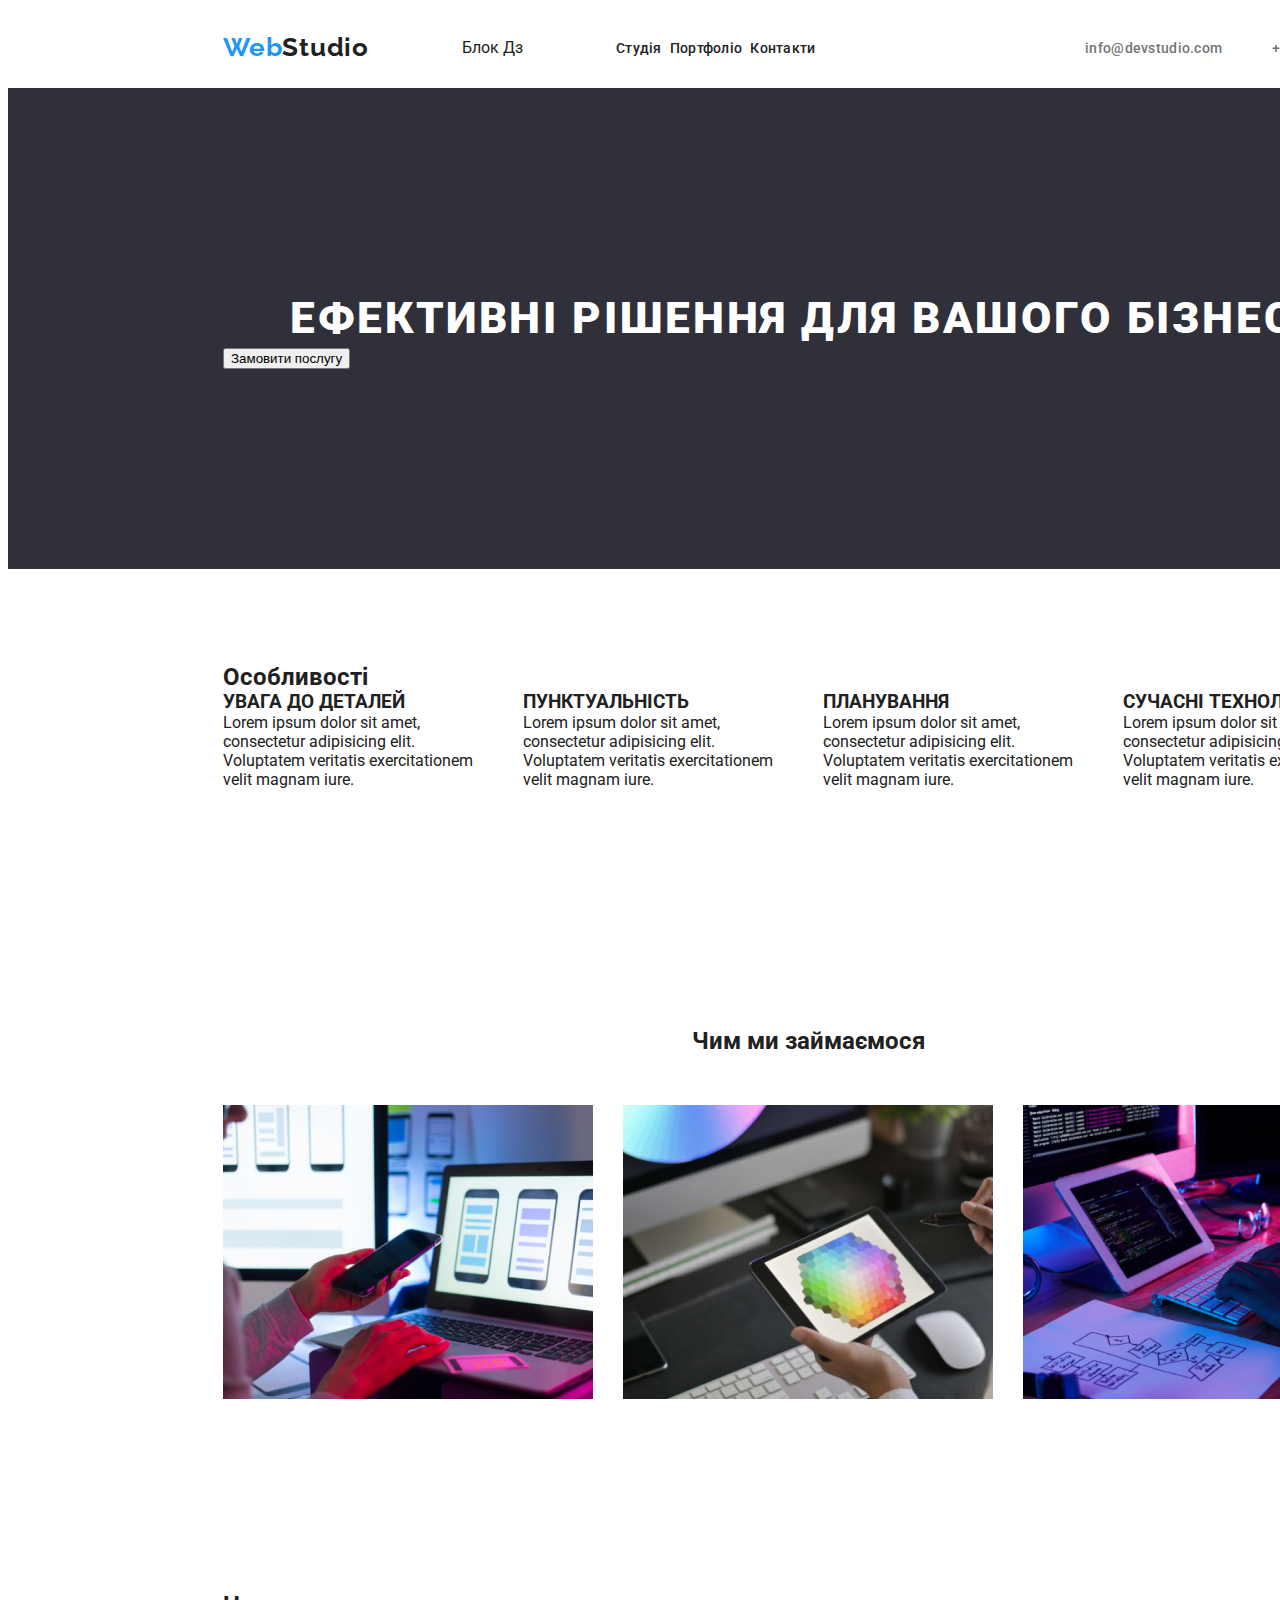
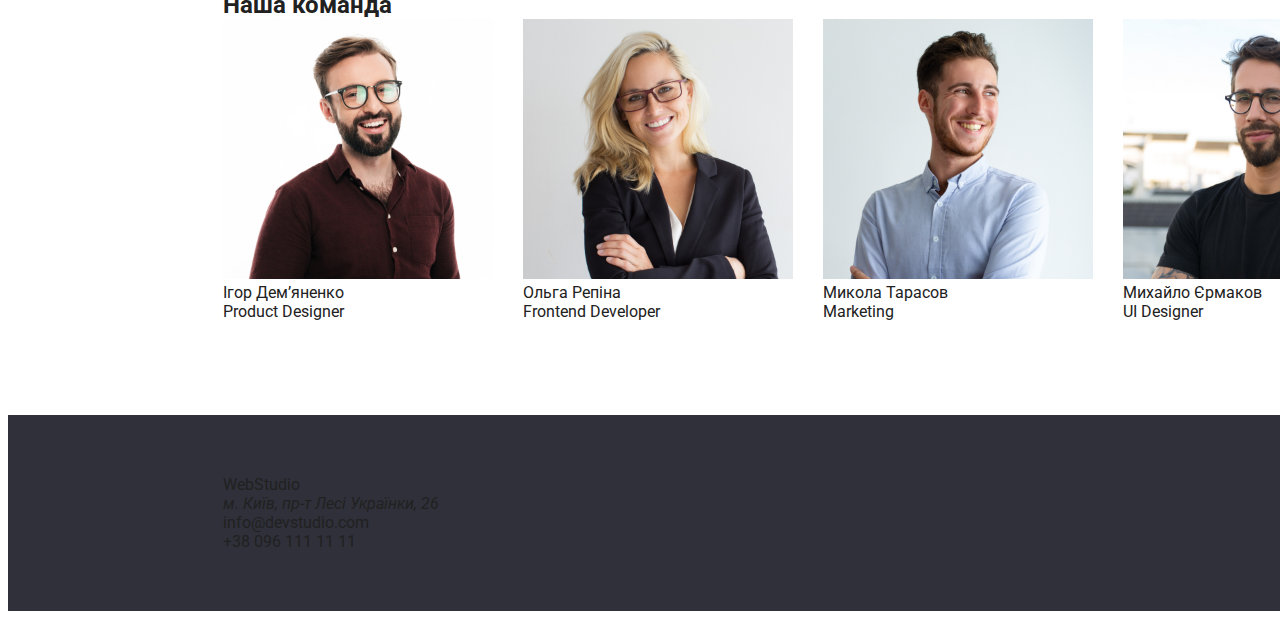
<file: index.html>
<!DOCTYPE html>
<html lang="en">
<head>
    <meta charset="UTF-8">
    <meta http-equiv="X-UA-Compatible" content="IE=edge">
    <meta name="viewport" content="width=device-width, initial-scale=1.0">
    <title>Webstudio</title>
    <link rel="stylesheet" href="https://cdnjs.cloudflare.com/ajax/libs/modern-normalize/1.1.0/modern-normalize.min.css" integrity="sha512-wpPYUAdjBVSE4KJnH1VR1HeZfpl1ub8YT/NKx4PuQ5NmX2tKuGu6U/JRp5y+Y8XG2tV+wKQpNHVUX03MfMFn9Q==" crossorigin="anonymous" referrerpolicy="no-referrer" />
    <link rel="preconnect" href="https://fonts.googleapis.com">
<link rel="preconnect" href="https://fonts.gstatic.com" crossorigin>
<link href="https://fonts.googleapis.com/css2?family=Raleway:wght@700&family=Roboto:wght@400;500;700;900&display=swap" rel="stylesheet">
    <link rel="stylesheet" href="./2style.css">
</head>
<body>
    <!--Шапка -->
    <header class=" section header">
        <div class="container nav">
            <a class="logo" href="./"><span>Web</span>Studio</a>
        <nav>
            <ul>
                <li> <a href="./block.html">Блок Дз</a></li>
            </ul>
        </nav>
        <nav>
            <ul class="navlist">

                <li  class="nav-item"><a class="nav-link" href="./">Студія</a></li>

                <li class="nav-item"><a class="nav-link" href="./portfolio.html">Портфоліо</a></li>

                 <li class="nav-item"><a class="nav-link" href="">Контакти</a></li>


            </ul>
        </nav>    
            <ul class="contacts-list" >
                
                <li class="contact-item" >    <a class="contact-link" href="">info@devstudio.com</a> </li>
                <li class="contact-item" >  <a class="contact-link" href="">+38 096 111 11 11</a> </li>
                
            </ul>
        </div>
    </header>
    <main>
        <!--  Секція Герой -->
        <section class="section hero">
           <div class="container">
            <h1 class="hero-title"> ефективні рішення для вашого бізнесу</h1>
            <button class="hero-button" type="button">Замовити послугу</button>
           </div>
        </section  >
        <section class="section" >
            <!-- Секція Особливості -->
            <div class="container">
                <h2>Особливості</h2>
            <ul class="fetures">
                <li class="fetures-item">
                    <h3>УВАГА ДО ДЕТАЛЕЙ</h3>
                    <p>Lorem ipsum dolor sit amet, consectetur adipisicing elit. Voluptatem veritatis exercitationem velit magnam iure.</p>
                </li>
                <li class="fetures-item">
                    <h3>ПУНКТУАЛЬНІСТЬ</h3>
                    <p>Lorem ipsum dolor sit amet, consectetur adipisicing elit. Voluptatem veritatis exercitationem velit magnam iure.</p>
                </li>
                <li class="fetures-item">
                    <h3>ПЛАНУВАННЯ</h3>
                    <p>Lorem ipsum dolor sit amet, consectetur adipisicing elit. Voluptatem veritatis exercitationem velit magnam iure.</p>
                </li>
                <li class="fetures-item">
                    <h3>СУЧАСНІ ТЕХНОЛОГЇ</h3>
                    <p>Lorem ipsum dolor sit amet, consectetur adipisicing elit. Voluptatem veritatis exercitationem velit magnam iure.</p>
                </li>
            </ul>
            </div>
        </section>
        <section class="section" >
            <!-- секція занят -->
            <div class="container">
                <h2 class="action-title">Чим ми займаємося</h2>
            <ul class="action" >
                <li class="action-item">
                    <img src="./images/img (1).jpg" alt="Робочий стіл">
                </li>
                <li class="action-item">
                    <img src="./images/img (2).jpg" alt="Планшет">
                </li>
                 <li class="action-item">
                    <img src="./images/img.jpg" alt="Кодинг">
                </li>
            </ul>

            </div>
        </section>
        <!-- Наша команда -->
        <section class="section" >
            <div class="container">
                <h2>Наша команда</h2>
            <ul  class="team">
                <li class="team-item">
                    <img class="team-img" src="./images/img (3).jpg" alt="Ігор Дем’яненко">
                    <p>Ігор Дем’яненко</p>
                    <p>Product Designer</p>
                </li>
                <li class="team-item">
                    <img class="team-img" src="./images/img (4).jpg" alt="Ольга Репіна">
                    <p>Ольга Репіна</p>
                    <p>Frontend Developer</p>
                </li>
                <li class="team-item">
                    <img class="team-img" src="./images/img (5).jpg" alt="Микола Тарасов">
                    <p>Микола Тарасов</p>
                    <p>Marketing</p>
                </li>
                <li class="team-item">
                    <img class="team-img" src="./images/img (6).jpg" alt="Михайло Єрмаков">
                    <p>Михайло Єрмаков</p>
                    <p>UI Designer</p>
                </li>
            </ul>
            </div>
        </section>
    </main>
    <!-- Футер -->
    <footer class="section footer">
        <div class="container">
            <a   href=""><span>Web</span>Studio</a>
        <address>м. Київ, пр-т Лесі Українки, 26</address>
        <ul>
                
            <li>    <a href=" mail:info@devstudio.com">info@devstudio.com</a> </li>
            <li>  <a href="tel:+38 096 111 11 11">+38 096 111 11 11</a> </li>
            
        </ul>
        </div>
    </footer>
</body>
</html>
</file>
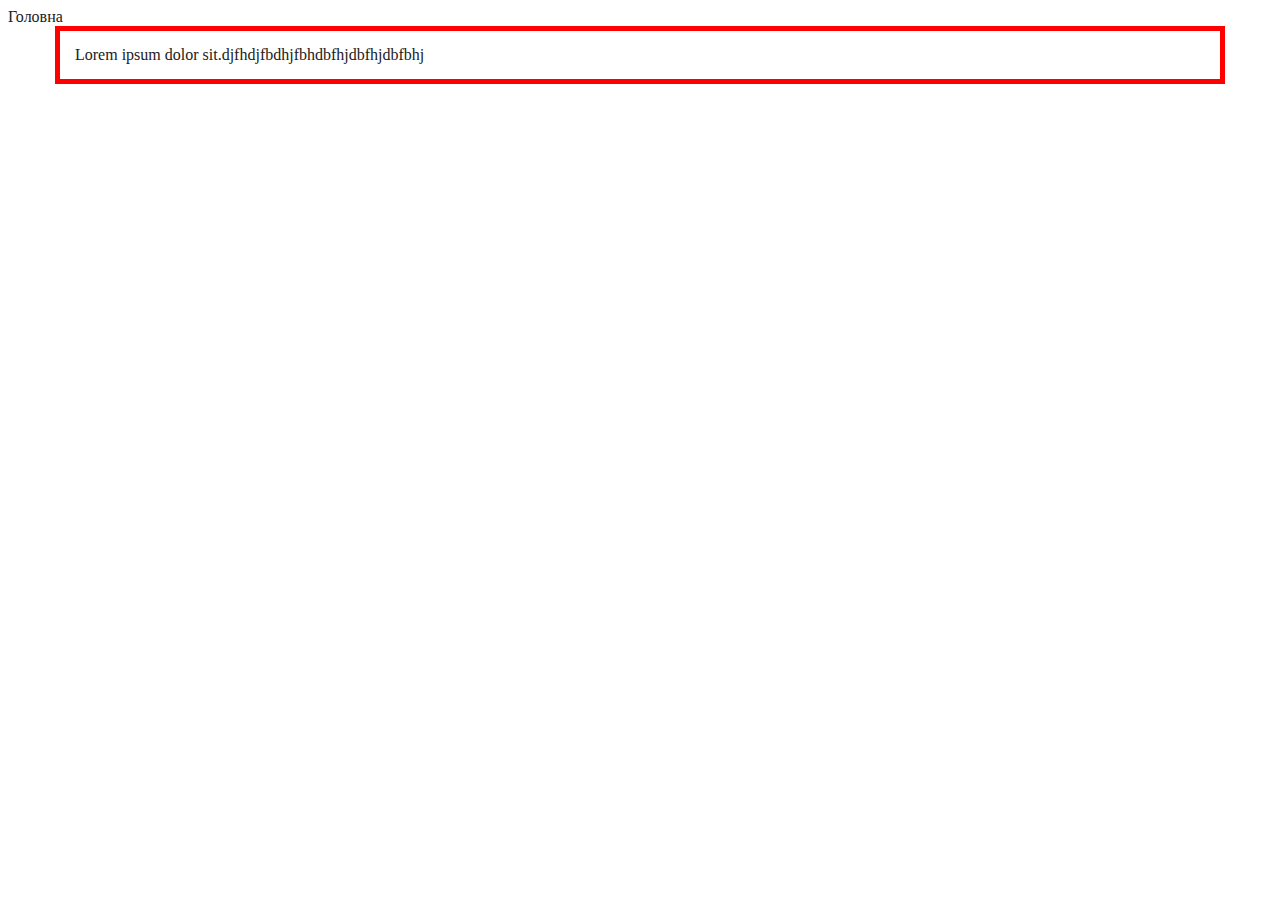
<file: block.html>
<!DOCTYPE html>
<html lang="en">
<head>
    <meta charset="UTF-8">
    <meta http-equiv="X-UA-Compatible" content="IE=edge">
    <meta name="viewport" content="width=device-width, initial-scale=1.0">
    <title>Block</title>
    <link rel="stylesheet" href="./2style.css">
    <style>
        /* блокові модельки та дз */
       
        
        
        p{
            
            border: 5px solid red ;
            padding: 15px;
        }
        
    </style>
</head>
<body>
    <a href="./index.html">Головна</a>
    <div class="container">
    <p> Lorem ipsum dolor sit.djfhdjfbdhjfbhdbfhjdbfhjdbfbhj</p>
    
    </div>
    
</body>
</html>
</file>
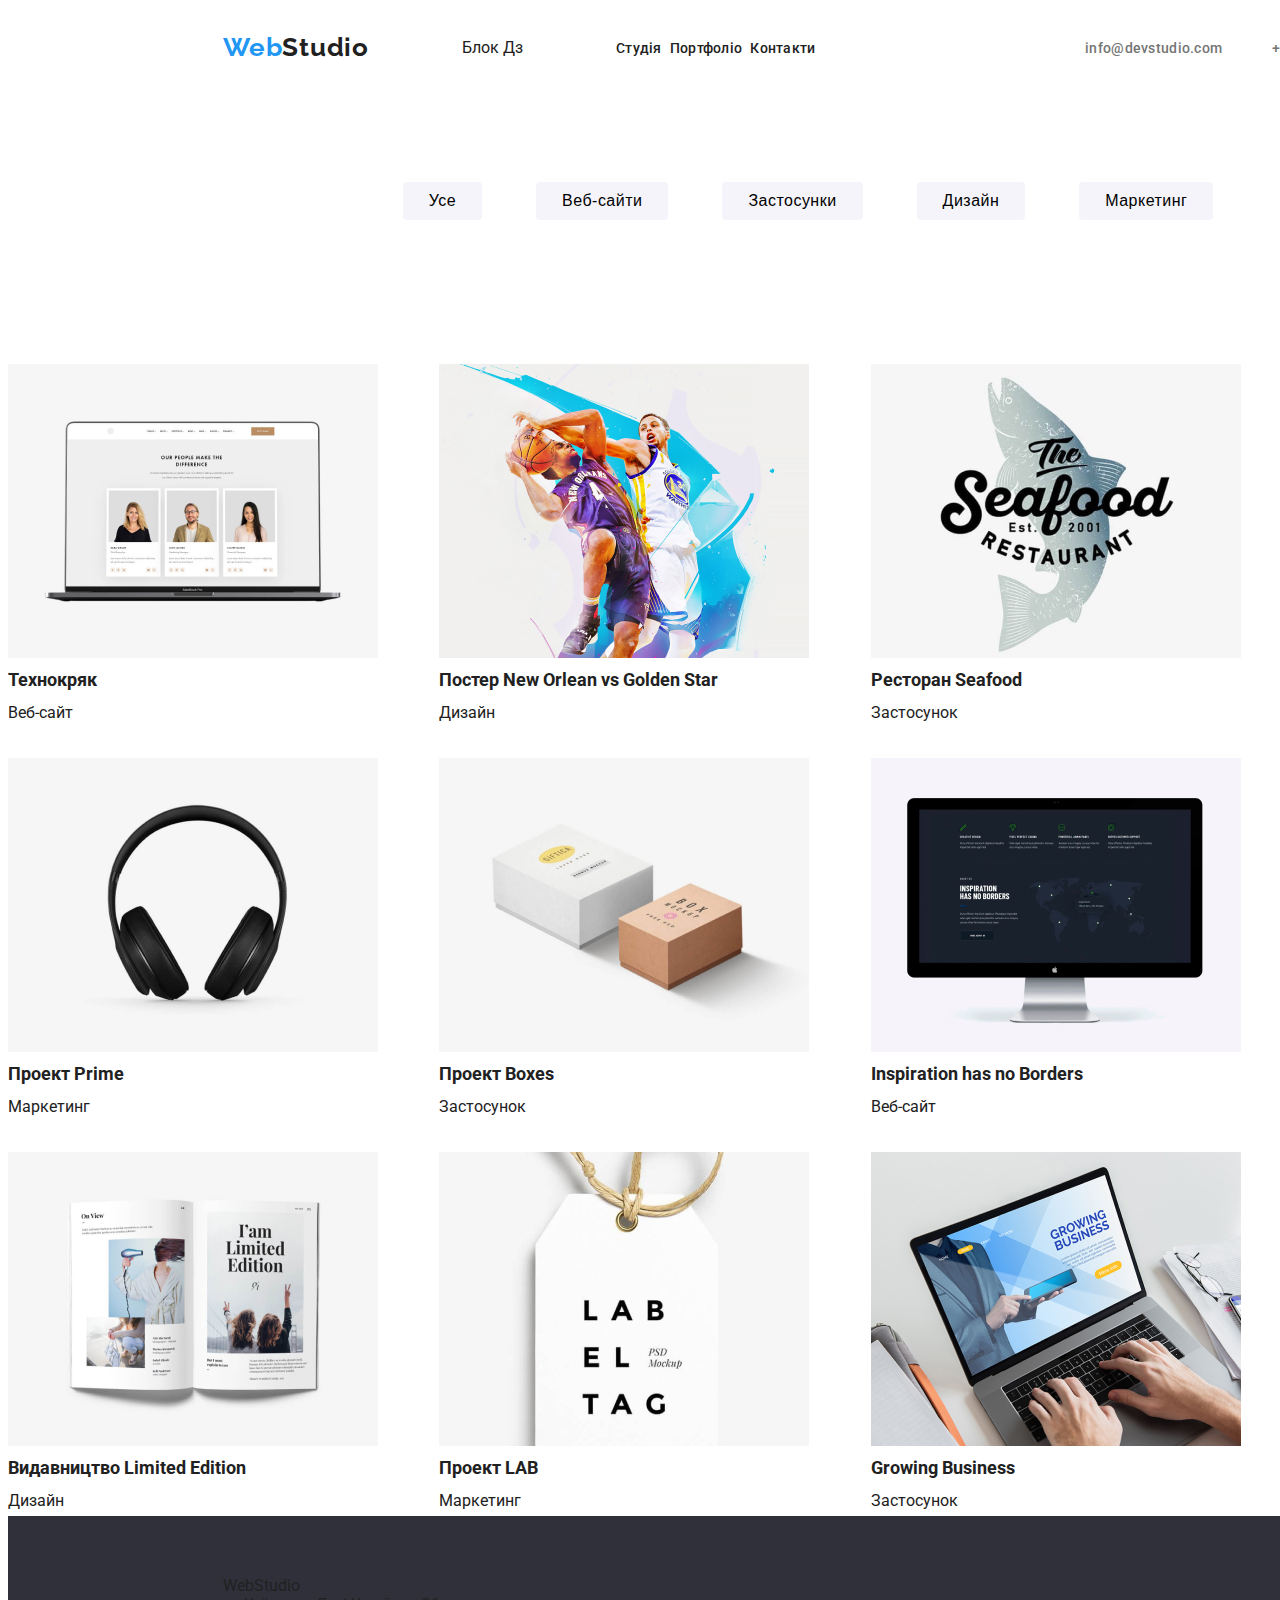
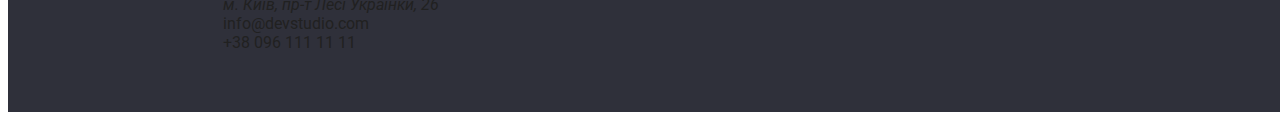
<file: portfolio.html>
<!DOCTYPE html>
<html lang="en">
<head>
    <meta charset="UTF-8">
    <meta http-equiv="X-UA-Compatible" content="IE=edge">
    <meta name="viewport" content="width=device-width, initial-scale=1.0">

    <title>Portfolio</title>
    <link rel="preconnect" href="https://fonts.googleapis.com">
    <link rel="preconnect" href="https://fonts.gstatic.com" crossorigin>
    <link href="https://fonts.googleapis.com/css2?family=Raleway:wght@700&family=Roboto:wght@400;500;700;900&display=swap" rel="stylesheet">
    <link rel="stylesheet" href="/2style.css">
</head>
<body>
    <!-- шапка -->
   <header class=" section header">
    <div class="container nav">
        <a class="logo" href="./"><span>Web</span>Studio</a>
    <nav>
        <ul>
            <li> <a href="./block.html">Блок Дз</a></li>
        </ul>
    </nav>
    <nav>
        <ul class="navlist">

            <li  class="nav-item"><a class="nav-link" href="./">Студія</a></li>

            <li class="nav-item"><a class="nav-link" href="./portfolio.html">Портфоліо</a></li>

             <li class="nav-item"> <a class="nav-link" href="">Контакти</a></li>


        </ul>
    </nav>    
        <ul class="contacts-list" >
            
            <li class="contact-item" >    <a class="contact-link" href="">info@devstudio.com</a> </li>
            <li class="contact-item" >  <a class="contact-link" href="">+38 096 111 11 11</a> </li>
            
        </ul>
    </div>
</header>
    <!-- категорії -->
    <main>
        <section class="section">
            <div class="container">
                <ul class="portfolio-button-list">
                    <li class="portfolio-item"> <button class="portfolio-button">Усе</button> </li>
                    <li class="portfolio-item"><button class="portfolio-button">Веб-сайти</button></li>
                    <li class="portfolio-item"> <button class="portfolio-button">Застосунки</button></li>
                    <li class="portfolio-item"><button class="portfolio-button">Дизайн</button></li>
                    <li class="portfolio-item"><button class="portfolio-button">Маркетинг</button></li>
                </ul>
            </div>
        </section>
        <!-- вітрина -->
        <section>
            <ul class="examples">
                <li class="examples-link">
                    <a href=""></a>
                    <img src="./images/laptop.jpg" alt="">
                    <h2 class="bold">Технокряк</h2>
                    <p class="text">Веб-сайт</p>
                    </a>    
                </li>
                <li class="examples-link">
                    <a href="">
                    <img src="./images/basket.jpg" alt="">
                    <h2 class="bold">Постер New Orlean vs Golden Star</h2>
                    <p class="text">Дизайн</p>
                    </a>
                </li>
                <li class="examples-link"> 
                    <a href=""></a>
                    <img src="./images/fish.jpg" alt="">
                    <h2 class="bold">Ресторан Seafood</h2>
                    <p class="text">Застосунок</p>
                    </a>
                </li>
                <li class="examples-link">
                    <a href="">
                    <img src="./images/headphones.jpg" alt="">
                    <h2 class="bold">Проект Prime</h2>
                    <p class="text">Маркетинг</p>
                    </a>
                </li>
                <li class="examples-link">
                    <a href="">
                    <img src="./images/box.jpg" alt="">
                    <h2 class="bold">Проект Boxes</h2>
                    <p class="text">Застосунок</p>
                    </a>
                </li>
                <li class="examples-link">
                    <a href="">
                    <img src="./images/monitor.jpg" alt="">
                    <h2 class="bold">Inspiration has no Borders</h2>
                    <p class="text">Веб-сайт</p>
                    </a>
                </li>
                <li class="examples-link">
                    <a href="">
                    <img src="./images/book.jpg" alt="">
                    <h2 class="bold">Видавництво Limited Edition</h2>
                    <p class="text">Дизайн</p>
                    </a>
                </li>
                <li class="examples-link">
                    <a href="">
                    <img src="./images/tick.jpg" alt="">
                    <h2 class="bold">Проект LAB</h2>
                    <p class="text">Маркетинг</p>
                    </a>
                </li>
                <li class="examples-link">
                    <a href="">
                    <img src="./images/code.jpg" alt="">
                    <h2 class="bold">Growing Business</h2>
                    <p class="text">Застосунок</p>
                    </a>
                </li>

            </ul>
        </section>
    </main>
    <!-- Футер -->
    <footer class="section footer">
        <div class="container">
            <a   href=""><span>Web</span>Studio</a>
        <address>м. Київ, пр-т Лесі Українки, 26</address>
        <ul>
                
            <li>    <a href=" mail:info@devstudio.com">info@devstudio.com</a> </li>
            <li>  <a href="tel:+38 096 111 11 11">+38 096 111 11 11</a> </li>
            
        </ul>
        </div>
    </footer>
</body>
</html>
</file>
<file: 2style.css>
:root{
    --accent-color:#2196F3;
    --primary-text-color: #212121;
    --secondary-text-color: #757575;
    --thirdly-text-color: #FFFFFF;
    --background-color: #2F303A;
}
/* Загальні стилі */
body{
    font-family: "Roboto", sans-serif;
    color: var(--primary-text-color);
}
*,
*::before,
*::after{
    box-sizing: border-box;
}

h1,
h2,
h3,
p,
ul{
    margin: 0;
    padding: 0;
}
a{
    margin: 0;
    padding: 0;
    color: var(--primary-text-color);
    text-decoration: none;
}
ul{
    list-style: none;
}

/* Головна сторінка */
.section{
    width: 1600px;
    padding-top: 94px;
    padding-bottom: 94px;
    
}

.container{
    
    width: 1200px;
    padding-left: 15px;
    padding-right: 15px;
    margin-left: auto;
    margin-right: auto;
}
/* Хедер */
.section.header{
    padding-top: 24px;
    padding-bottom: 25px;
}

.container.nav{
    display: flex;
    align-items: center;
}
.logo{
    font-family: 'Raleway';
    font-style: normal;
    font-weight: 700;
    font-size: 26px;
    line-height: 31px;
    letter-spacing: 0.03em;

    color: var(--primary-text-color);
}
.logo span{
    color: var(--accent-color);
}

nav{
    margin-left: 93px;
}

.navlist{
    display: flex;
}
.nav-item:not(:first-child){
    margin-left: 8px;
}
/* .nav-item:first-child{
    margin-left: 0;
} */
.nav-link,
.contact-link{
    font-style: normal;
    font-weight: 500;
    font-size: 14px;
    line-height: 16px;
    letter-spacing: 0.02em;

    color: var(--primary-text-color);
}

.nav-link:hover,
.nav-link:focus,
.contact-link:hover,
.contact-link:focus{
    color: var(--accent-color);
}

.contacts-list{
    display: flex;
    margin-left: auto;
}

.contact-item:not(:first-child){
    margin-left: 50px;
}
/* .contact-item:nth-child(2){
    margin-left: 50px;
} */
.contact-link{
    color: var(--secondary-text-color);
}

/* Секція герой */
.section.hero{
    padding-top: 200px;
    padding-bottom: 200px;
}
.section.hero,
.section.footer{
    background-color: var(--background-color);
}
.hero-title{
    font-style: normal;
    font-weight: 900;
    font-size: 44px;
    line-height: 60px;
    text-align: center;
    letter-spacing: 0.06em;
    text-transform: uppercase;

    color: var(--thirdly-text-color);
}
/* секція особливості */
.fetures{
    display: flex;
    justify-content: space-between;

}
.fetures-item{
    width: 270px;
    
}
/* Секція дій */
.action-title{
    display: flex;
    justify-content: center;
    margin: 50px;
}

.action{
    display: flex;
    justify-content: space-between;
    
}
.team{
    display: flex;
    flex-wrap: wrap;
    margin: -15px;
    
}
.team-item{
    width: calc((100% - 30px * 4) / 4);
    margin: 15px;

}
.team-img{
    width: 270px;
}

/* Футер */
.section.footer{
    padding-top: 60px;
    padding-bottom: 60px;
}
 /* portfolio */
 body{
    font-family: "Roboto", sans_serif;
}
a{
    text-decoration: none;
}
ul{
    list-style: none;
}

/* portfolio */
 .portfolio-button{    
        font-style: normal;
        font-weight: 500;
        font-size: 16px;
        line-height: 26px;
        background-color:whitesmoke;
    }
    .bold{
        font-style: normal;
        font-weight: 700;
        font-size: 18px;
        line-height: 36px;
    }
    .text{
    font-style: normal;
    font-weight: 400;
    font-size: 16px;
    line-height: 30px;
    }
    .studio{
    font-family: 'Roboto';
    font-style: normal;
    font-weight: 400;
    font-size: 14px;
    line-height: 24px;
    }
    .portfolio-item:not(:first-child){
        
        margin-left: 54px;

    }
    .portfolio-button{
        border: none;
        border-radius: 4px;
        padding: 6px 26px;
        background: #f5f4fa;
        font-size: 16px;
        line-height: 26px;
        text-align: center;
        letter-spacing: 0.03em;
    }
    .portfolio-button-list{
        justify-content: center;
        display: flex;
        margin-bottom: 50px;
    }

    .portfolio-button:hover,
    .portfolio-button:focus{
        background-color: var(--accent-color);
        color: var(--thirdly-text-color);
        box-shadow: 0px 3px 1px rgba(0, 0, 0, 0.1), 0px 1px 2px rgba(0, 0, 0, 0.08), 0px 2px 2px rgba(0, 0, 0, 0.12);
    }
    .examples{
       
        display: flex;
        flex-wrap:wrap ;
        margin: -15px;
    }

    .examples-link{
        width: calc((100% - 30px * 3) / 3) ;
        margin: 15px;
        /* margin-top: 30px;
        margin-left: 30px; */
    }
    /* logo */
</file>
